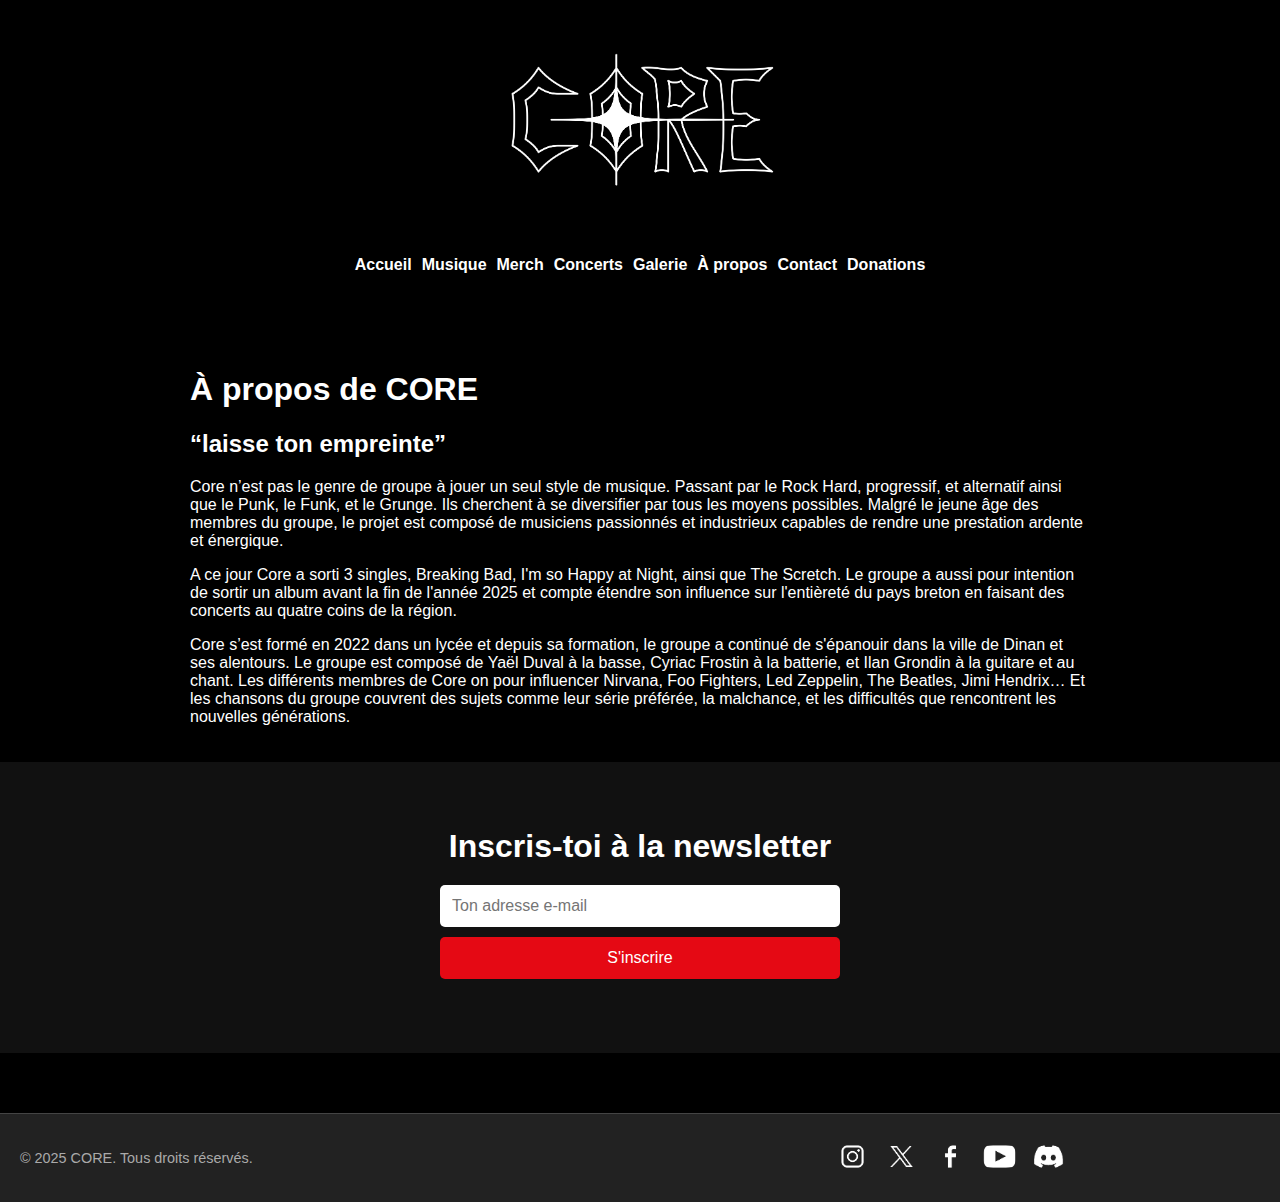
<file: apropos.html>
<!DOCTYPE html>
<html lang="fr">
<head>
    <meta charset="UTF-8">
    <meta name="viewport" content="width=device-width, initial-scale=1.0">
    <title>CORE - À propos</title>
    <link rel="stylesheet" href="style.css">
    <link rel="icon" href="favicon.png" type="image/png">
</head>
<body>
    <div class="content">
        <header>
            <a href="index.html"><img src="image-site-core/logo/logo-core.png" alt="Logo de CORE" class="logo"></a>
            <nav>
                <ul>
                    <li><a href="index.html">Accueil</a></li>
		    <li><a href="musique.html">Musique</a></li>
                    <li><a href="merch.html">Merch</a></li>
                    <li><a href="concerts.html">Concerts</a></li>
                    <li><a href="galerie.html">Galerie</a></li>
                    <li><a href="apropos.html">À propos</a></li>
                    <li><a href="contact.html">Contact</a></li>
                    <li><a href="donations.html">Donations</a></li>
                </ul>
            </nav>
        </header>
        <main>
            <h1>À propos de CORE</h1>
	    <h2>“laisse ton empreinte”</h2>
		
		<p>Core n’est pas le genre de groupe à jouer un seul style de musique. Passant par le Rock Hard, progressif, et alternatif ainsi que le Punk, le Funk, et le Grunge. Ils cherchent à se diversifier par tous les moyens possibles. Malgré le jeune âge des membres du groupe, le projet est composé de musiciens passionnés et industrieux capables de rendre une prestation ardente et énergique.</p>
		
		<p>A ce jour Core a sorti 3 singles, Breaking Bad, I'm so Happy at Night, ainsi que The Scretch. Le groupe a aussi pour intention de sortir un album avant la fin de l'année 2025 et compte étendre son influence sur l'entièreté du pays breton en faisant des concerts au quatre coins de la région.</p>
		<p>Core s’est formé en 2022 dans un lycée et depuis sa formation, le groupe a continué de s'épanouir dans la ville de Dinan et ses alentours.
		Le groupe est composé de Yaël Duval à la basse, Cyriac Frostin à la batterie, et Ilan Grondin à la guitare et au chant.
		Les différents membres de Core on pour influencer Nirvana, Foo Fighters, Led Zeppelin, The Beatles, Jimi Hendrix…
		Et les chansons du groupe couvrent des sujets comme leur série préférée, la malchance, et les difficultés que rencontrent les nouvelles générations.
		</p>
        </main>
    </div>
    <section class="newsletter">
      <h2>Inscris-toi à la newsletter</h2>
      <form id="newsletter-form">
        <input type="email" name="email" id="email" placeholder="Ton adresse e-mail" required>
        <button type="submit">S'inscrire</button>
        <p id="newsletter-msg"></p>
      </form>
    </section>
    <footer>
        <div class="footer-left">
            <p>&copy; 2025 CORE. Tous droits réservés.</p>
        </div>
	<div class="footer-center">
    		<a href="https://www.instagram.com/core.musique/" target="_blank"><img src="image-site-core/icons/logo-insta-blanc.png" alt="Instagram" class="social-icon instagram"></a>
   		<a href="https://x.com/CORE_musique" target="_blank"><img src="image-site-core/icons/logo-twitter-blanc.png" alt="Twitter" class="social-icon twitter"></a>
    		<a href="https://www.facebook.com/profile.php?id=61552829333050" target="_blank"><img src="image-site-core/icons/logo-facebook-blanc.png" alt="Facebook" class="social-icon facebook"></a>
    		<a href="https://www.youtube.com/@c.o.r.e_" target="_blank"><img src="image-site-core/icons/logo-youtube-blanc.png" alt="YouTube" class="social-icon youtube"></a>
		<a href="https://discord.gg/3RkhBAC5a6" target="_blank"><img src="image-site-core/icons/logo-discord-blanc.png" alt="Discord" class="social-icon discord"></a>
	</div>
    </footer>
<script>
document.getElementById('newsletter-form').addEventListener('submit', function(e) {
  e.preventDefault();
  const form = e.target;
  const email = form.email.value;

  fetch('https://script.google.com/macros/s/AKfycbwY55AhBz64FDS4-YqN9PPfdkxU27NoDHx_ReugnGFhP7G6UJLc-gwCsnjgQYi7qTi8Xg/exec', {
    method: 'POST',
    body: new URLSearchParams({ email })
  })
  .then(response => response.text())
  .then(result => {
    document.getElementById('newsletter-msg').textContent = "Merci pour ton inscription !";
    form.reset();
  })
  .catch(error => {
    document.getElementById('newsletter-msg').textContent = "Une erreur est survenue. Réessaie plus tard.";
  });
});
</script>
</body>
</html>
</file>
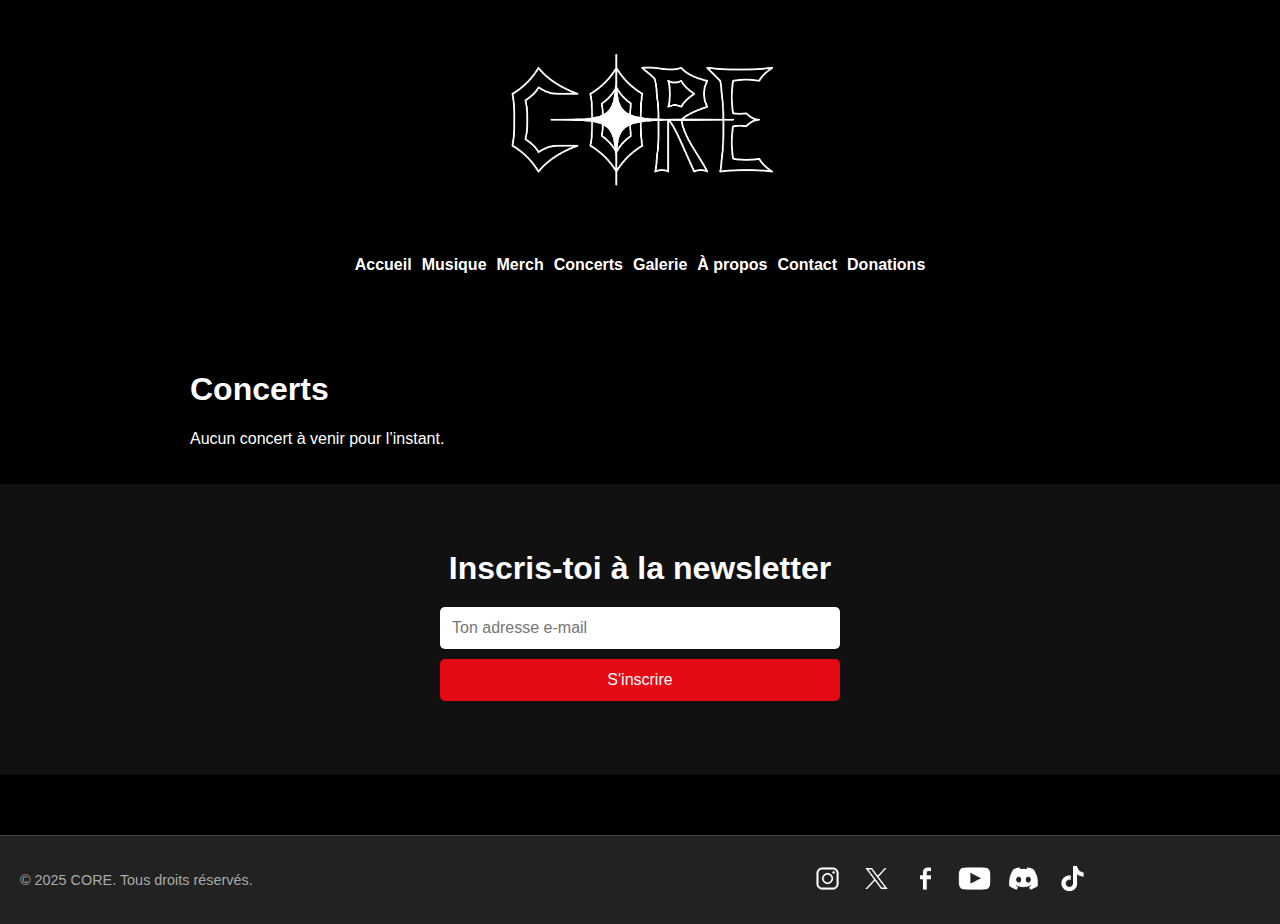
<file: concerts.html>
<!DOCTYPE html>
<html lang="fr">
<head>
    <meta charset="UTF-8">
    <meta name="viewport" content="width=device-width, initial-scale=1.0">
    <title>CORE - Concerts</title>
    <link rel="stylesheet" href="style.css">
    <link rel="icon" href="favicon.png" type="image/png">
</head>
<body>
    <div class="content">
        <header>
            <a href="index.html"><img src="image-site-core/logo/logo-core.png" alt="Logo de CORE" class="logo"></a>
            <nav>
                <ul>
                    <li><a href="index.html">Accueil</a></li>
		    <li><a href="musique.html">Musique</a></li>
                    <li><a href="merch.html">Merch</a></li>
                    <li><a href="concerts.html">Concerts</a></li>
                    <li><a href="galerie.html">Galerie</a></li>
                    <li><a href="apropos.html">À propos</a></li>
                    <li><a href="contact.html">Contact</a></li>
                    <li><a href="donations.html">Donations</a></li>
                </ul>
            </nav>
        </header>
        <main>
            <h1>Concerts</h1>
            <p>Aucun concert à venir pour l’instant.</p>
        </main>
    </div>
    <section class="newsletter">
      <h2>Inscris-toi à la newsletter</h2>
      <form id="newsletter-form">
        <input type="email" name="email" id="email" placeholder="Ton adresse e-mail" required>
        <button type="submit">S'inscrire</button>
        <p id="newsletter-msg"></p>
      </form>
    </section>
    <footer>
        <div class="footer-left">
            <p>&copy; 2025 CORE. Tous droits réservés.</p>
        </div>
	<div class="footer-center">
    		<a href="https://www.instagram.com/core.musique/" target="_blank"><img src="image-site-core/icons/logo-insta-blanc.png" alt="Instagram" class="social-icon instagram"></a>
   		<a href="https://x.com/CORE_musique" target="_blank"><img src="image-site-core/icons/logo-twitter-blanc.png" alt="Twitter" class="social-icon twitter"></a>
    		<a href="https://www.facebook.com/profile.php?id=61552829333050" target="_blank"><img src="image-site-core/icons/logo-facebook-blanc.png" alt="Facebook" class="social-icon facebook"></a>
    		<a href="https://www.youtube.com/@c.o.r.e_" target="_blank"><img src="image-site-core/icons/logo-youtube-blanc.png" alt="YouTube" class="social-icon youtube"></a>
		<a href="https://discord.gg/3RkhBAC5a6" target="_blank"><img src="image-site-core/icons/logo-discord-blanc.png" alt="Discord" class="social-icon discord"></a>
		<a href="https://www.tiktok.com/@core_musique?_t=ZN-8vhSBmUMGJu&_r=1" target="_blank"><img src="image-site-core/icons/logo-tiktok-blanc.png" alt="TikTok" class="social-icon tiktok"></a>
	</div>
    </footer>
<script>
document.getElementById('newsletter-form').addEventListener('submit', function(e) {
  e.preventDefault();
  const form = e.target;
  const email = form.email.value;

  fetch('https://script.google.com/macros/s/AKfycbwY55AhBz64FDS4-YqN9PPfdkxU27NoDHx_ReugnGFhP7G6UJLc-gwCsnjgQYi7qTi8Xg/exec', {
    method: 'POST',
    body: new URLSearchParams({ email })
  })
  .then(response => response.text())
  .then(result => {
    document.getElementById('newsletter-msg').textContent = "Merci pour ton inscription !";
    form.reset();
  })
  .catch(error => {
    document.getElementById('newsletter-msg').textContent = "Une erreur est survenue. Réessaie plus tard.";
  });
});
</script>
</body>
</html>
</file>
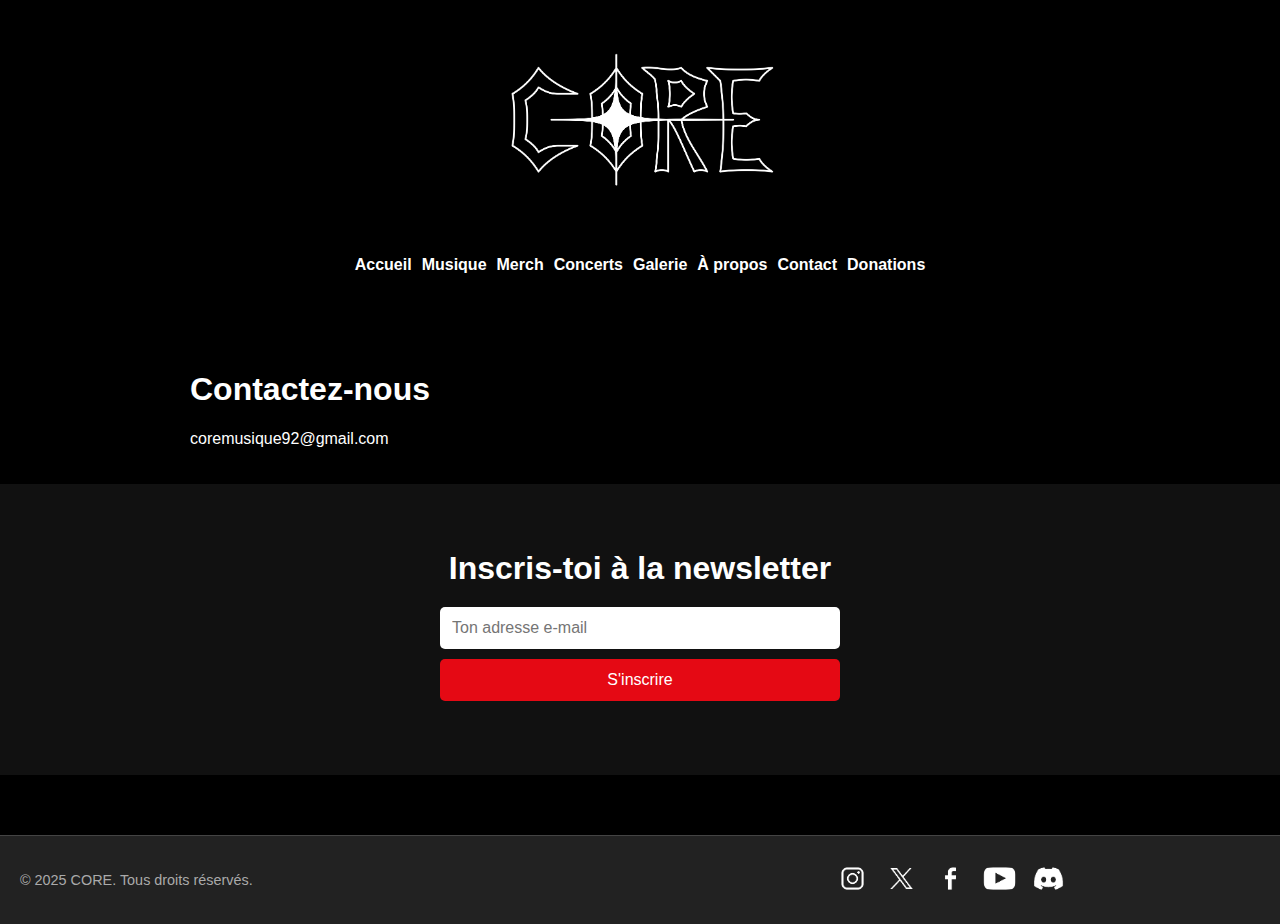
<file: contact.html>
<!DOCTYPE html>
<html lang="fr">
<head>
    <meta charset="UTF-8">
    <meta name="viewport" content="width=device-width, initial-scale=1.0">
    <title>CORE - Contact</title>
    <link rel="stylesheet" href="style.css">
    <link rel="icon" href="favicon.png" type="image/png">
</head>
<body>
    <div class="content">
        <header>
            <a href="index.html"><img src="image-site-core/logo/logo-core.png" alt="Logo de CORE" class="logo"></a>
            <nav>
                <ul>
                    <li><a href="index.html">Accueil</a></li>
		    <li><a href="musique.html">Musique</a></li>
                    <li><a href="merch.html">Merch</a></li>
                    <li><a href="concerts.html">Concerts</a></li>
                    <li><a href="galerie.html">Galerie</a></li>
                    <li><a href="apropos.html">À propos</a></li>
                    <li><a href="contact.html">Contact</a></li>
                    <li><a href="donations.html">Donations</a></li>
                </ul>
            </nav>
        </header>
        <main>
            <h1>Contactez-nous</h1>
            <p>coremusique92@gmail.com</p>
        </main>
    </div>
    <section class="newsletter">
      <h2>Inscris-toi à la newsletter</h2>
      <form id="newsletter-form">
        <input type="email" name="email" id="email" placeholder="Ton adresse e-mail" required>
        <button type="submit">S'inscrire</button>
        <p id="newsletter-msg"></p>
      </form>
    </section>
    <footer>
        <div class="footer-left">
            <p>&copy; 2025 CORE. Tous droits réservés.</p>
        </div>
	<div class="footer-center">
    		<a href="https://instagram.com" target="_blank"><img src="image-site-core/icons/logo-insta-blanc.png" alt="Instagram" class="social-icon instagram"></a>
   		<a href="https://twitter.com" target="_blank"><img src="image-site-core/icons/logo-twitter-blanc.png" alt="Twitter" class="social-icon twitter"></a>
    		<a href="https://www.facebook.com/profile.php?id=61552829333050" target="_blank"><img src="image-site-core/icons/logo-facebook-blanc.png" alt="Facebook" class="social-icon facebook"></a>
    		<a href="https://youtube.com" target="_blank"><img src="image-site-core/icons/logo-youtube-blanc.png" alt="YouTube" class="social-icon youtube"></a>
		<a href="https://discord.gg/3RkhBAC5a6" target="_blank"><img src="image-site-core/icons/logo-discord-blanc.png" alt="Discord" class="social-icon discord"></a>
	</div>
    </footer>
<script>
document.getElementById('newsletter-form').addEventListener('submit', function(e) {
  e.preventDefault();
  const form = e.target;
  const email = form.email.value;

  fetch('https://script.google.com/macros/s/AKfycbwY55AhBz64FDS4-YqN9PPfdkxU27NoDHx_ReugnGFhP7G6UJLc-gwCsnjgQYi7qTi8Xg/exec', {
    method: 'POST',
    body: new URLSearchParams({ email })
  })
  .then(response => response.text())
  .then(result => {
    document.getElementById('newsletter-msg').textContent = "Merci pour ton inscription !";
    form.reset();
  })
  .catch(error => {
    document.getElementById('newsletter-msg').textContent = "Une erreur est survenue. Réessaie plus tard.";
  });
});
</script>
</body>
</html>
</file>
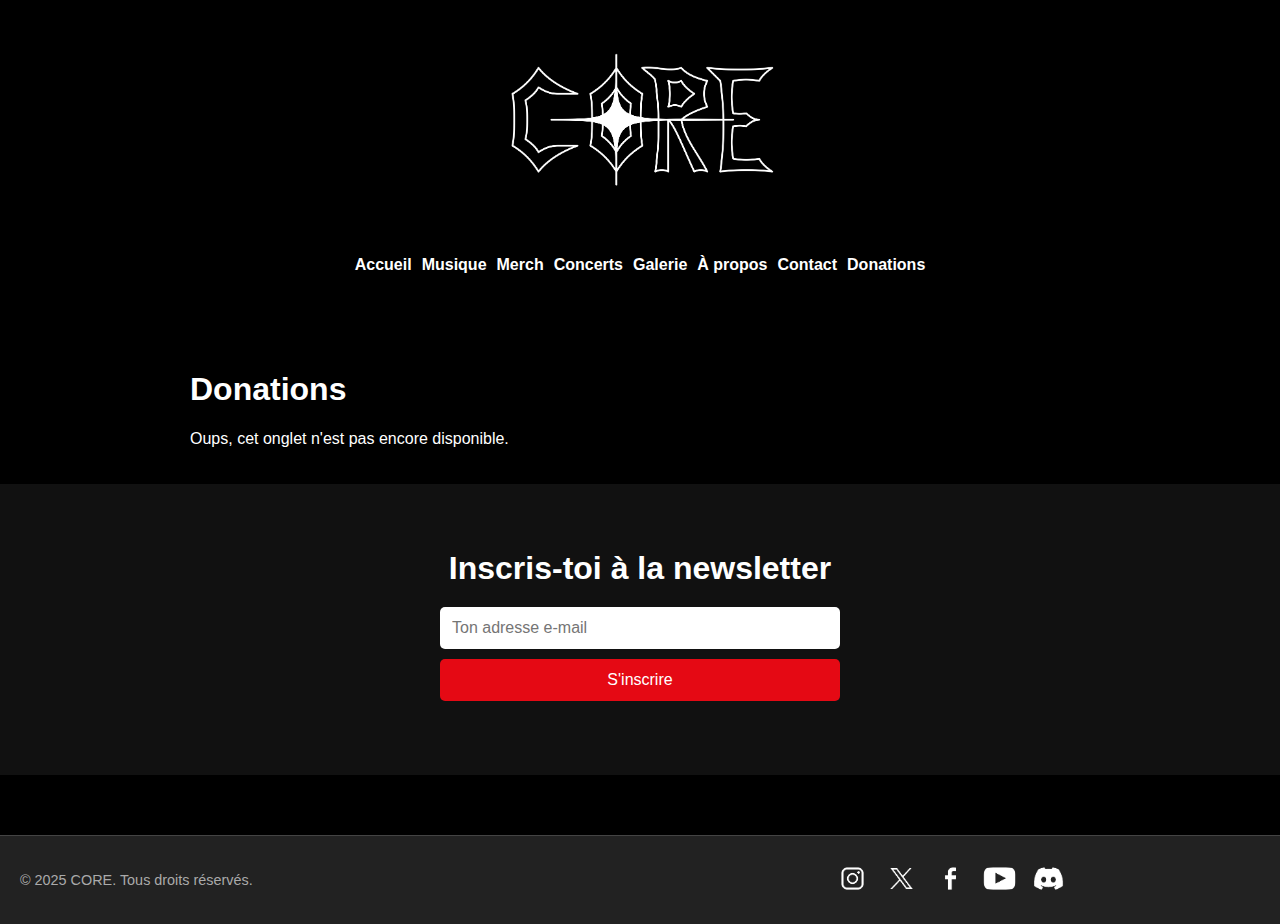
<file: donations.html>
<!DOCTYPE html>
<html lang="fr">
<head>
    <meta charset="UTF-8">
    <meta name="viewport" content="width=device-width, initial-scale=1.0">
    <title>CORE - Donations</title>
    <link rel="stylesheet" href="style.css">
    <link rel="icon" href="favicon.png" type="image/png">
</head>
<body>
    <div class="content">
        <header>
            <a href="index.html"><img src="image-site-core/logo/logo-core.png" alt="Logo de CORE" class="logo"></a>
            <nav>
                <ul>
                    <li><a href="index.html">Accueil</a></li>
		    <li><a href="musique.html">Musique</a></li>
                    <li><a href="merch.html">Merch</a></li>
                    <li><a href="concerts.html">Concerts</a></li>
                    <li><a href="galerie.html">Galerie</a></li>
                    <li><a href="apropos.html">À propos</a></li>
                    <li><a href="contact.html">Contact</a></li>
                    <li><a href="donations.html">Donations</a></li>
                </ul>
            </nav>
        </header>
        <main>
            <h1>Donations</h1>
            <p>Oups, cet onglet n'est pas encore disponible.</p>
        </main>
    </div>
    <section class="newsletter">
      <h2>Inscris-toi à la newsletter</h2>
      <form id="newsletter-form">
        <input type="email" name="email" id="email" placeholder="Ton adresse e-mail" required>
        <button type="submit">S'inscrire</button>
        <p id="newsletter-msg"></p>
      </form>
    </section>
    <footer>
        <div class="footer-left">
            <p>&copy; 2025 CORE. Tous droits réservés.</p>
        </div>
	<div class="footer-center">
    		<a href="https://www.instagram.com/core.musique/" target="_blank"><img src="image-site-core/icons/logo-insta-blanc.png" alt="Instagram" class="social-icon instagram"></a>
   		<a href="https://x.com/CORE_musique" target="_blank"><img src="image-site-core/icons/logo-twitter-blanc.png" alt="Twitter" class="social-icon twitter"></a>
    		<a href="https://www.facebook.com/profile.php?id=61552829333050" target="_blank"><img src="image-site-core/icons/logo-facebook-blanc.png" alt="Facebook" class="social-icon facebook"></a>
    		<a href="https://www.youtube.com/@c.o.r.e_" target="_blank"><img src="image-site-core/icons/logo-youtube-blanc.png" alt="YouTube" class="social-icon youtube"></a>
		<a href="https://discord.gg/3RkhBAC5a6" target="_blank"><img src="image-site-core/icons/logo-discord-blanc.png" alt="Discord" class="social-icon discord"></a>
	</div>
    </footer>
<script>
document.getElementById('newsletter-form').addEventListener('submit', function(e) {
  e.preventDefault();
  const form = e.target;
  const email = form.email.value;

  fetch('https://script.google.com/macros/s/AKfycbwY55AhBz64FDS4-YqN9PPfdkxU27NoDHx_ReugnGFhP7G6UJLc-gwCsnjgQYi7qTi8Xg/exec', {
    method: 'POST',
    body: new URLSearchParams({ email })
  })
  .then(response => response.text())
  .then(result => {
    document.getElementById('newsletter-msg').textContent = "Merci pour ton inscription !";
    form.reset();
  })
  .catch(error => {
    document.getElementById('newsletter-msg').textContent = "Une erreur est survenue. Réessaie plus tard.";
  });
});
</script>
</body>
</html>
</file>
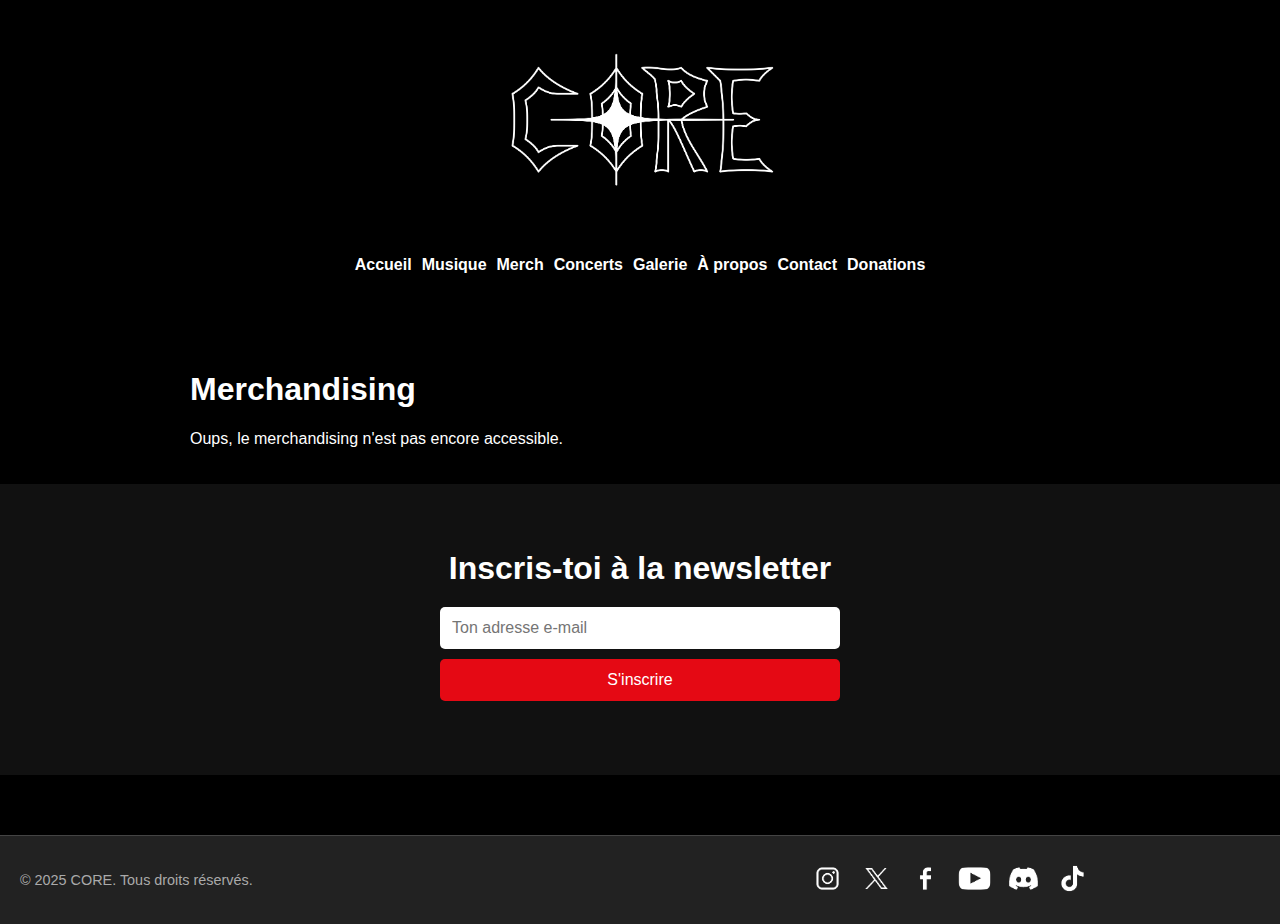
<file: merch.html>
<!DOCTYPE html>
<html lang="fr">
<head>
    <meta charset="UTF-8">
    <meta name="viewport" content="width=device-width, initial-scale=1.0">
    <title>CORE - Merch</title>
    <link rel="stylesheet" href="style.css">
    <link rel="icon" href="favicon.png" type="image/png">
</head>
<body>
    <div class="content">
        <header>
            <a href="index.html"><img src="image-site-core/logo/logo-core.png" alt="Logo de CORE" class="logo"></a>
            <nav>
                <ul>
                    <li><a href="index.html">Accueil</a></li>
		    <li><a href="musique.html">Musique</a></li>
                    <li><a href="merch.html">Merch</a></li>
                    <li><a href="concerts.html">Concerts</a></li>
                    <li><a href="galerie.html">Galerie</a></li>
                    <li><a href="apropos.html">À propos</a></li>
                    <li><a href="contact.html">Contact</a></li>
                    <li><a href="donations.html">Donations</a></li>
                </ul>
            </nav>
        </header>
        <main>
            <h1>Merchandising</h1>
            <p>Oups, le merchandising n'est pas encore accessible.</p>
        </main>
    </div>
    <section class="newsletter">
      <h2>Inscris-toi à la newsletter</h2>
      <form id="newsletter-form">
        <input type="email" name="email" id="email" placeholder="Ton adresse e-mail" required>
        <button type="submit">S'inscrire</button>
        <p id="newsletter-msg"></p>
      </form>
    </section>
    <footer>
        <div class="footer-left">
            <p>&copy; 2025 CORE. Tous droits réservés.</p>
        </div>
	<div class="footer-center">
    		<a href="https://www.instagram.com/core.musique/" target="_blank"><img src="image-site-core/icons/logo-insta-blanc.png" alt="Instagram" class="social-icon instagram"></a>
   		<a href="https://x.com/CORE_musique" target="_blank"><img src="image-site-core/icons/logo-twitter-blanc.png" alt="Twitter" class="social-icon twitter"></a>
    		<a href="https://www.facebook.com/profile.php?id=61552829333050" target="_blank"><img src="image-site-core/icons/logo-facebook-blanc.png" alt="Facebook" class="social-icon facebook"></a>
    		<a href="https://www.youtube.com/@c.o.r.e_" target="_blank"><img src="image-site-core/icons/logo-youtube-blanc.png" alt="YouTube" class="social-icon youtube"></a>
		<a href="https://discord.gg/3RkhBAC5a6" target="_blank"><img src="image-site-core/icons/logo-discord-blanc.png" alt="Discord" class="social-icon discord"></a>
		<a href="https://www.tiktok.com/@core_musique?_t=ZN-8vhSBmUMGJu&_r=1" target="_blank"><img src="image-site-core/icons/logo-tiktok-blanc.png" alt="TikTok" class="social-icon tiktok"></a>
	</div>
    </footer>
<script>
document.getElementById('newsletter-form').addEventListener('submit', function(e) {
  e.preventDefault();
  const form = e.target;
  const email = form.email.value;

  fetch('https://script.google.com/macros/s/AKfycbwY55AhBz64FDS4-YqN9PPfdkxU27NoDHx_ReugnGFhP7G6UJLc-gwCsnjgQYi7qTi8Xg/exec', {
    method: 'POST',
    body: new URLSearchParams({ email })
  })
  .then(response => response.text())
  .then(result => {
    document.getElementById('newsletter-msg').textContent = "Merci pour ton inscription !";
    form.reset();
  })
  .catch(error => {
    document.getElementById('newsletter-msg').textContent = "Une erreur est survenue. Réessaie plus tard.";
  });
});
</script>
</body>
</html>
</file>
<file: style.css>
html, body {
    height: 100%;
    margin: 0;
    padding: 0;
    display: flex;
    flex-direction: column;
}
.content {
    flex: 1;
}
body {
    background-color: black;
    color: white;
    font-family: Arial, Helvetica, sans-serif;
    margin: 0;
    padding: 0;
}
.logo {
    max-height: 200px;
    display: block;
    margin: auto;
}
header, nav, main {
    padding: 20px;
    max-width: 900px;
    margin: auto;
}
nav ul {
    list-style-type: none;
    padding: 0;
    display: flex;
    flex-wrap: wrap;
    gap: 10px;
    justify-content: center;
}
nav ul li a {
    color: white;
    text-decoration: none;
    font-weight: bold;
}
nav ul li a:hover {
    text-decoration: underline;
}
.release {
    text-align: center;
    margin: 40px 0;
}

.cover {
    max-width: 500px;
    width: 100%;
    height: auto;
    display: block;
    margin: 0 auto;
}

.outnow a {
    color: white;
    text-decoration: none;
    font-size: 2em;
}

.outnow a:hover {
    text-decoration: underline;
}
footer {
    background-color: #222;
    color: #aaa;
    padding: 20px;
    font-size: 0.9em;
    margin-top: 60px;
    border-top: 1px solid #444;
    display: flex;
    justify-content: space-between;
    align-items: center;
    flex-wrap: wrap;
}
.footer-left {
    text-align: left;
    flex: 1;
}
.footer-center {
    text-align: center;
    flex: 1;
}
.social-icon {
    width: 45px;
    height: 45px;
    transition: all 0.3s ease;
}

/* Changement d'image au hover */
.instagram:hover {
    content: url("image-site-core/icons/logo-insta-noir.png");
}
.twitter:hover {
    content: url("image-site-core/icons/logo-twitter-noir.png");
}
.facebook:hover {
    content: url("image-site-core/icons/logo-facebook-noir.png");
}
.youtube:hover {
    content: url("image-site-core/icons/logo-youtube-noir.png");
}
.discord:hover {
    content: url("image-site-core/icons/logo-discord-noir.png");
}
.gallery {
    padding: 40px 20px;
    text-align: center;
    color: white;
}

.gallery-grid {
    display: grid;
    grid-template-columns: repeat(auto-fit, minmax(250px, 1fr));
    gap: 20px;
    margin-top: 20px;
}

.gallery-grid img {
    width: 100%;
    height: auto;
    border-radius: 8px;
    object-fit: cover;
    box-shadow: 0 4px 10px rgba(0,0,0,0.3);
    transition: transform 0.3s ease;
}

.gallery-grid img:hover {
    transform: scale(1.05);
}
.album-grid {
  display: grid;
  grid-template-columns: repeat(auto-fit, minmax(180px, 1fr));
  gap: 20px;
  padding: 20px;
}

.album-grid a {
  display: block;
  overflow: hidden;
  border-radius: 8px;
  transition: transform 0.3s ease;
}

.album-grid img {
  width: 100%;
  height: auto;
  display: block;
  transition: transform 0.3s ease;
  border-radius: 8px;
}

.album-grid a:hover img {
  transform: scale(1.05);
}
#newsletter {
  background-color: #111;
  color: white;
  padding: 40px 20px;
  text-align: center;
}

#newsletter form {
  max-width: 500px;
  margin: auto;
  display: flex;
  flex-direction: column;
  gap: 10px;
}

#newsletter input[type="email"] {
  padding: 10px;
  font-size: 16px;
  border: none;
  border-radius: 5px;
}

#newsletter button {
  padding: 10px;
  font-size: 16px;
  background-color: white;
  color: black;
  border: none;
  border-radius: 5px;
  cursor: pointer;
  transition: 0.3s;
}

#newsletter button:hover {
  background-color: gray;
}
.newsletter {
  background-color: #111;
  padding: 40px 20px;
  text-align: center;
  color: white;
}

.newsletter h2 {
  font-size: 2em;
  margin-bottom: 20px;
}

#newsletter-form {
  max-width: 400px;
  margin: auto;
  display: flex;
  flex-direction: column;
  gap: 10px;
}

#newsletter-form input {
  padding: 12px;
  font-size: 16px;
  border-radius: 5px;
  border: none;
}

#newsletter-form button {
  padding: 12px;
  font-size: 16px;
  background-color: #E50914;
  color: white;
  border: none;
  border-radius: 5px;
  cursor: pointer;
}

#newsletter-form button:hover {
  background-color: #c40812;
}

#newsletter-msg {
  margin-top: 10px;
  font-size: 14px;
}
</file>
